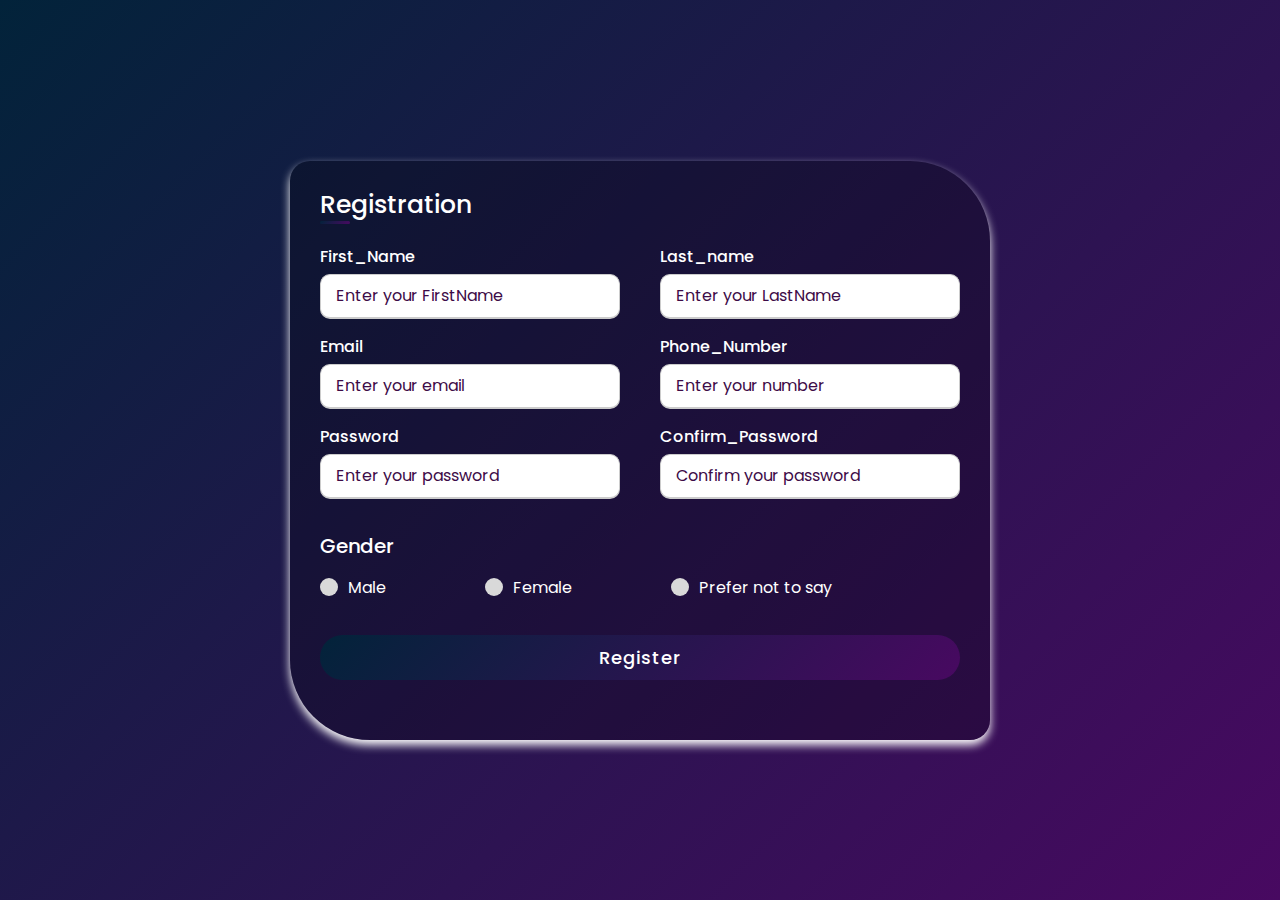
<file: WebApp/index.html>
<!DOCTYPE html>
<html lang="en" dir="ltr">
  <head>
    <meta charset="UTF-8">
    <title> Registration Form </title>
     <link rel="stylesheet" type="text/css" href="style.css">
     <link rel="icon" href="slack-logo.ico">
     <meta name="viewport" content="width=device-width, initial-scale=1">
   <!--- To adding show password toogle <script>
    function myFunction() {
  var x = document.getElementById("Pass1");
  if (x.type === "password") {
    x.type = "text";
  } else {
    x.type = "password";
  }
}
    </script>---->
    <style>
      .container{
        background-color: rgba(0, 0, 0, 0.247);
        color: white;
      }
    </style>
   </head>
<body id="registration">

 
  <div class="container">
    <div class="title">Registration</div>
    <div class="content">
      <form action="insert.php" method="post">
        <div class="user-details">
          <div class="input-box">
            <span class="details">First_Name</span>
            <input type="text" placeholder="Enter your FirstName" name="First_Name" required>
          </div>
          <div class="input-box">
            <span class="details">Last_name</span>
            <input type="text" placeholder="Enter your LastName" name="Last_name" required>
          </div>
          <div class="input-box">
            <span class="details">Email</span>
            <input type="text" placeholder="Enter your email" name="Email" required>
          </div>
          <div class="input-box">
            <span class="details">Phone_Number</span>
            <input type="text" placeholder="Enter your number" name="Phone_Number" required>
          </div>
          <div class="input-box">
            <span class="details">Password</span>
            <input type="Password" placeholder="Enter your password" name="Password" required id="Pass1">
          </div>
          <div class="input-box">
            <span class="details">Confirm_Password</span>
            <input type="Password" placeholder="Confirm your password" name="Confirm_Password" required id="Pass2">
            <h5 style="font-weight:normal; color: #e41400; margin-top: 5px; text-align: right; "></h5>
          </div>
          <script src="script.js"></script>
        </div>
        <div class="gender-details">
          <input type="radio" name="Gen"  id="dot-1"  value="Male">
          <input type="radio" name="Gen" id="dot-2"  value="Female">
          <input type="radio" name="Gen" id="dot-3" value="Prefer not to say">
          <span class="gender-title">Gender</span>
          <div class="category">
            <label for="dot-1">
            <span class="dot one"></span>
            <span class="gender">Male</span>
          </label>
          <label for="dot-2">
            <span class="dot two"></span>
            <span class="gender">Female</span>
          </label>
          <label for="dot-3">
            <span class="dot three"></span>
            <span class="gender">Prefer not to say</span>
            </label>
          </div>
        </div>
        <div class="button">
          <input type="submit" name="save" value="Register">
        </div>
      </form>
    </div>
  </div>

  

</body>
</html>
</file>
<file: WebApp/style.css>
@import url('https://fonts.googleapis.com/css2?family=Poppins:wght@200;300;400;500;600;700&display=swap');
*{
  margin: 0;
  padding: 0;
  box-sizing: border-box;
  font-family: 'Poppins',sans-serif;
}
body{
  height: 100vh;
  display: flex;
  justify-content: center;
  align-items: center;
  padding: 10px;
  background: linear-gradient(135deg, #02233a, #480961);
}
.container{
  max-width: 700px;
  width: 100%;
  background-color: #fff;
  padding: 25px 30px;
  border-radius: 20px 80px;
  box-shadow: 0 5px 10px rgb(255, 255, 255);
}
.container .title{
  font-size: 25px;
  font-weight: 500;
  position: relative;
}
.container .title::before{
  content: "";
  position: absolute;
  left: 0;
  bottom: 0;
  height: 3px;
  width: 30px;
  border-radius: 5px;
  background: linear-gradient(135deg, #02233a, #480961);
}
.content form .user-details{
  display: flex;
  flex-wrap: wrap;
  justify-content: space-between;
  margin: 20px 0 12px 0;
}
form .user-details .input-box{
  margin-bottom: 15px;
  width: calc(100% / 2 - 20px);
}
form .input-box span.details{
  display: block;
  font-weight: 500;
  margin-bottom: 5px;
}
.user-details .input-box input{
  height: 45px;
  width: 100%;
  outline: none;
  font-size: 16px;
  border-radius: 10px;
  padding-left: 15px;
  border: 1px solid #ccc;
  border-bottom-width: 2px;
  transition: all 0.3s ease;
}
.user-details .input-box input:focus,
.user-details .input-box input:valid{
  border-color: #8a0ebb;
}
.searchbar{
  height: 45px;
  width: 50%;
  max-width: 700px;
  background-color:rgb(255, 255, 255);
  border-radius: 20px;
  align-items: center;
  padding: 10px 20px;
  display: flex;
}
.searchbar input{
  background: transparent;
  flex: 1;
  border: 0;
  outline: none;
  padding: 24px 20px ;
  color: #1f86c8;
}
::placeholder{
  color: rgb(61, 11, 71);
}

 form .gender-details .gender-title{
  font-size: 20px;
  font-weight: 500;
 }
 form .category{
   display: flex;
   width: 80%;
   margin: 14px 0 ;
   justify-content: space-between;
 }
 form .category label{
   display: flex;
   align-items: center;
   cursor: pointer;
 }
 form .category label .dot{
  height: 18px;
  width: 18px;
  border-radius: 50%;
  margin-right: 10px;
  background: #d9d9d9;
  border: 5px solid transparent;
  transition: all 0.3s ease;
}
 #dot-1:checked ~ .category label .one,
 #dot-2:checked ~ .category label .two,
 #dot-3:checked ~ .category label .three{
   background: #630886;
   border-color: #d9d9d9;
 }
 form input[type="radio"]{
   display: none;
 }
 form .button{
   height: 45px;
   margin: 35px 0
 }
 form .button input{
   height: 100%;
   width: 100%;
   border-radius: 25px;
   border: none;
   color: #fff;
   font-size: 18px;
   font-weight: 500;
   letter-spacing: 1px;
   cursor: pointer;
   transition: all 0.3s ease;
   background: linear-gradient(135deg,#02233a, #480961);
 }
 form .button2 input{
   border-radius: 10px;
   border: 0;
   width: 50px;
   color: #1f86c8;
   
 }
 
 form .button input:hover{
  /* transform: scale(0.99); */
  background: linear-gradient(-135deg,#02233a, #480961);
  }
 @media(max-width: 584px){
 .container{
  max-width: 100%;
}
form .user-details .input-box{
    margin-bottom: 15px;
    width: 100%;
  }
  form .category{
    width: 100%;
  }
  .content form .user-details{
    max-height: 300px;
    overflow-y: scroll;
  }
  .user-details::-webkit-scrollbar{
    width: 5px;
  }
  }
  @media(max-width: 459px){
  .container .content .category{
    flex-direction: column;
  }
}
</file>
